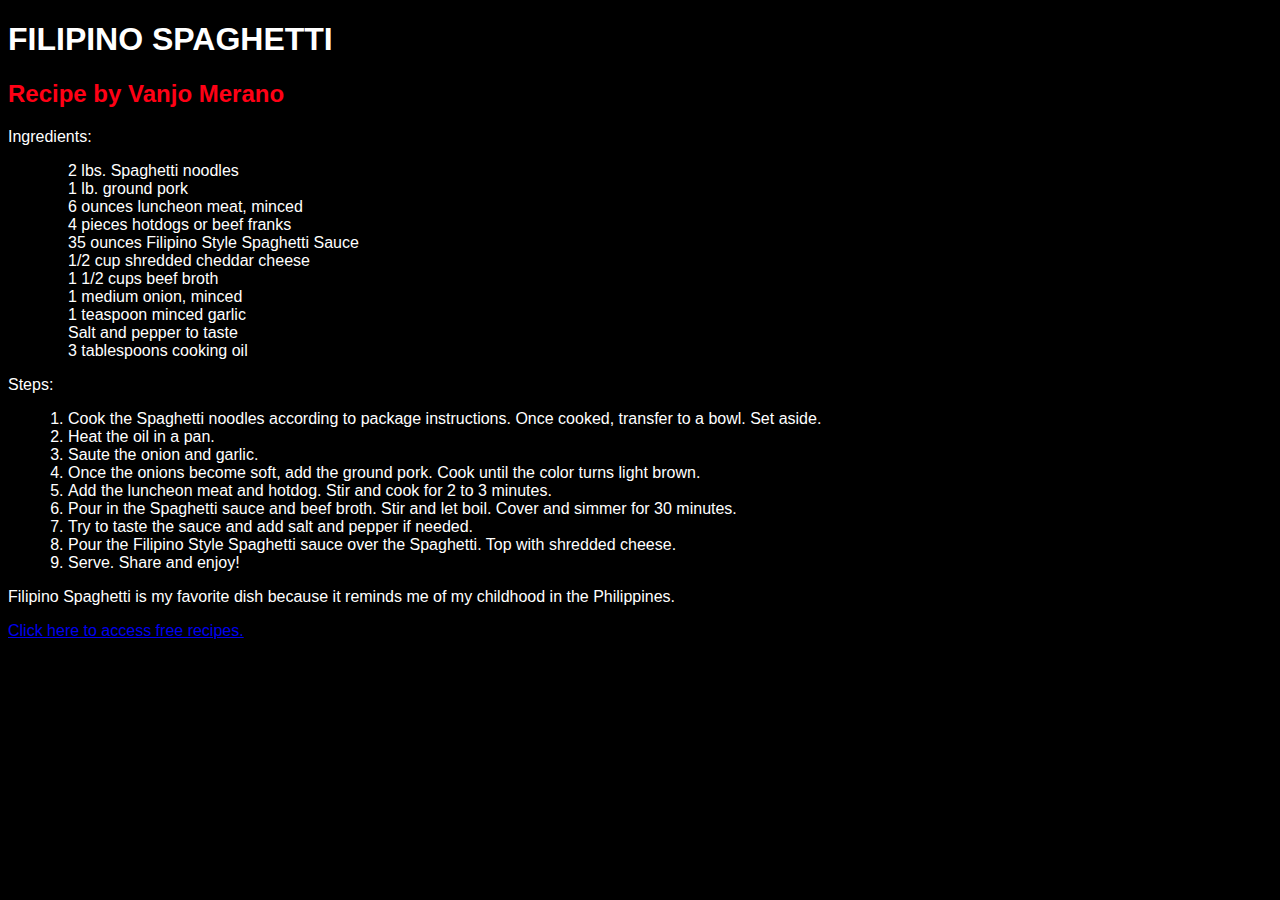
<file: Lab02/index.html>
<!DOCTYPE html>
<html lang="en">
<head>
    <meta charset="UTF-8">
    <meta name="viewport" content="width=device-width, initial-scale=1.0">
    <title>My Favorite Recipe</title>
    <link rel="stylesheet" href="recipe.css">
</head>
<body>
    <h1>Filipino Spaghetti</h1>
    <h2>Recipe by Vanjo Merano</h2>
    <p>Ingredients:</p>
    <ul>
        <li>2 lbs. Spaghetti noodles</li>
        <li>1 lb. ground pork</li>
        <li>6 ounces luncheon meat, minced</li>
        <li>4 pieces hotdogs or beef franks</li>
        <li>35 ounces Filipino Style Spaghetti Sauce</li>
        <li>1/2 cup shredded cheddar cheese</li>
        <li>1 1/2 cups beef broth</li>
        <li>1 medium onion, minced</li>
        <li>1 teaspoon minced garlic</li>
        <li>Salt and pepper to taste</li>
        <li>3 tablespoons cooking oil</li>
    </ul>
    <p>Steps:</p>
    <ol>
        <li>Cook the Spaghetti noodles according to package instructions. Once cooked, transfer to a bowl. Set aside.</li>
        <li>Heat the oil in a pan.</li>
        <li>Saute the onion and garlic.</li>
        <li>Once the onions become soft, add the ground pork. Cook until the color turns light brown.</li>
        <li>Add the luncheon meat and hotdog. Stir and cook for 2 to 3 minutes.</li>
        <li>Pour in the Spaghetti sauce and beef broth. Stir and let boil. Cover and simmer for 30 minutes.</li>
        <li>Try to taste the sauce and add salt and pepper if needed.</li>
        <li>Pour the Filipino Style Spaghetti sauce over the Spaghetti. Top with shredded cheese.</li>
        <li>Serve. Share and enjoy!</li>
    </ol>
    <p>Filipino Spaghetti is my favorite dish because it reminds me of my childhood in the Philippines.</p>
    <p><a href="https://panlasangpinoy.com/filipino-style-spaghetti/#wprm-recipe-container-48749">Click here to access free recipes.</a></p>
</body>
</html>
</file>
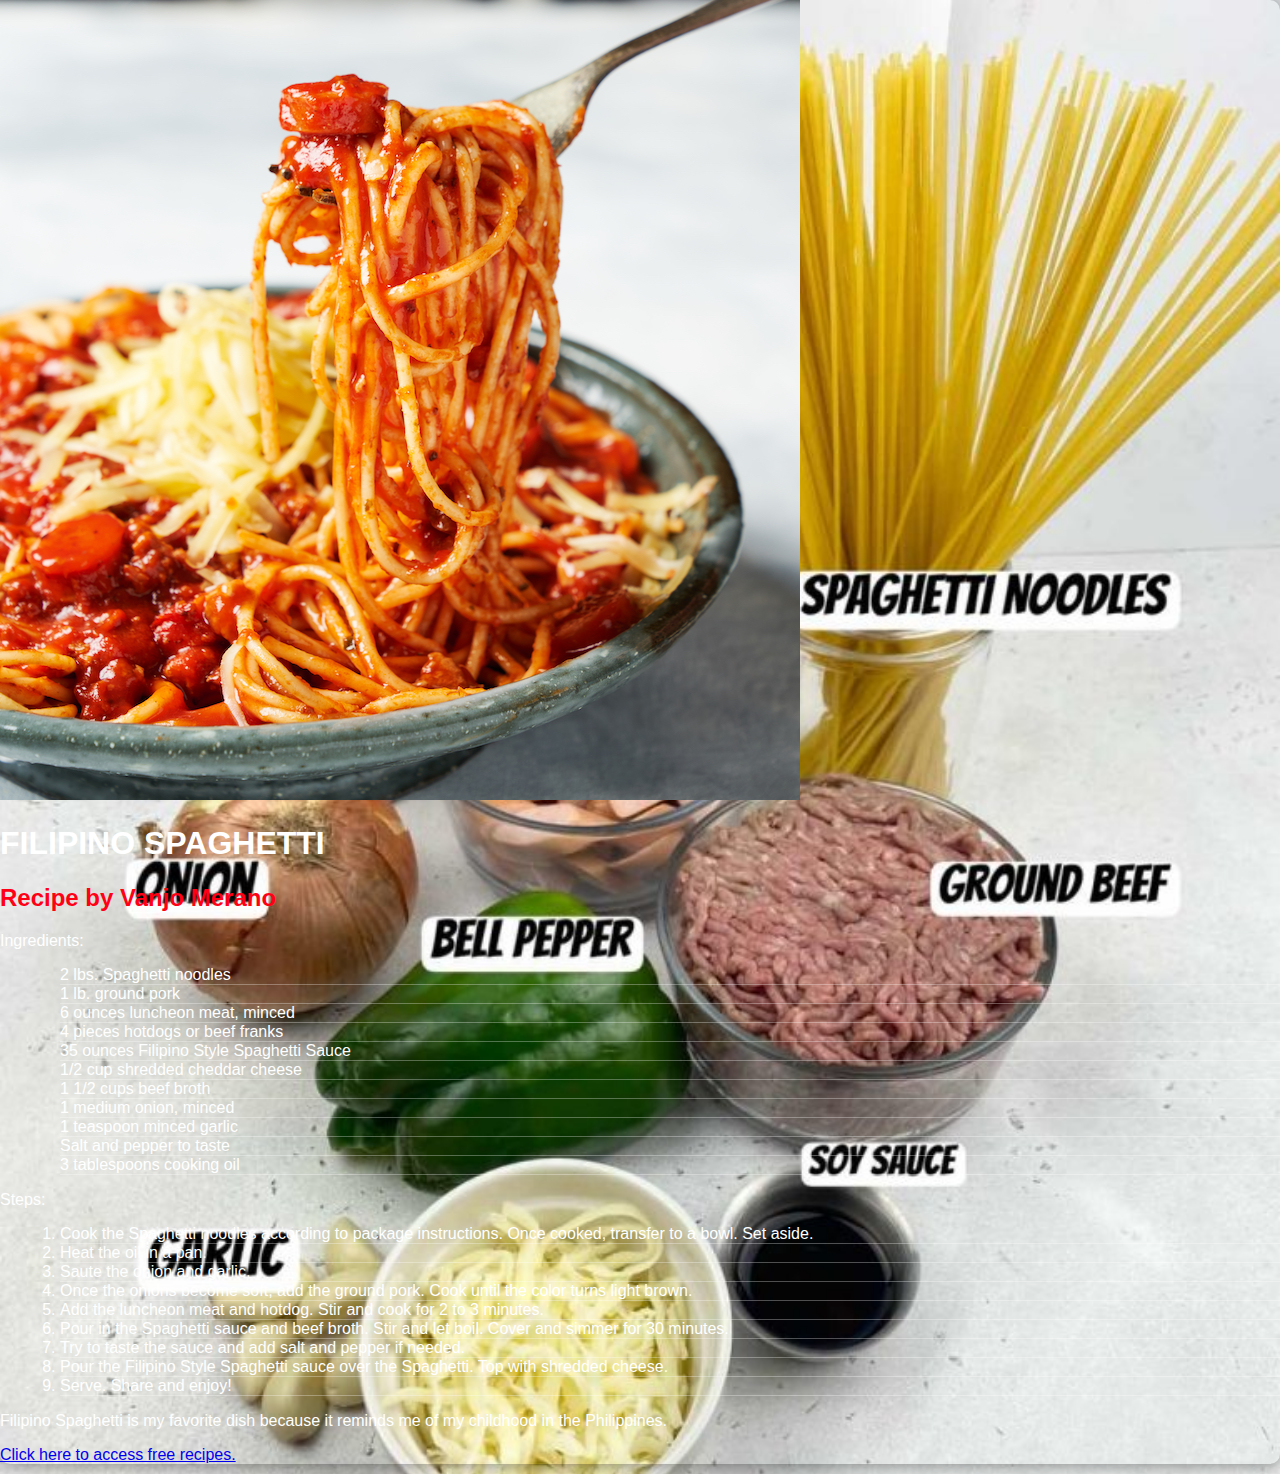
<file: Lab03/index.html>
<!DOCTYPE html>
<html lang="en">
<head>
    <meta charset="UTF-8">
    <meta name="viewport" content="width=device-width, initial-scale=1.0">
    <title>My Favorite Recipe</title>
    <link rel="stylesheet" href="recipe.css">
</head>
<body>
    <img src="filipinoSpaghetti.jpg" alt="Picture of Filipino Spaghetti">
    <h1>Filipino Spaghetti</h1>
    <h2>Recipe by Vanjo Merano</h2>
    <p>Ingredients:</p>
    <ul>
        <li>2 lbs. Spaghetti noodles</li>
        <li>1 lb. ground pork</li>
        <li>6 ounces luncheon meat, minced</li>
        <li>4 pieces hotdogs or beef franks</li>
        <li>35 ounces Filipino Style Spaghetti Sauce</li>
        <li>1/2 cup shredded cheddar cheese</li>
        <li>1 1/2 cups beef broth</li>
        <li>1 medium onion, minced</li>
        <li>1 teaspoon minced garlic</li>
        <li>Salt and pepper to taste</li>
        <li>3 tablespoons cooking oil</li>
    </ul>
    <p>Steps:</p>
    <ol>
        <li>Cook the Spaghetti noodles according to package instructions. Once cooked, transfer to a bowl. Set aside.</li>
        <li>Heat the oil in a pan.</li>
        <li>Saute the onion and garlic.</li>
        <li>Once the onions become soft, add the ground pork. Cook until the color turns light brown.</li>
        <li>Add the luncheon meat and hotdog. Stir and cook for 2 to 3 minutes.</li>
        <li>Pour in the Spaghetti sauce and beef broth. Stir and let boil. Cover and simmer for 30 minutes.</li>
        <li>Try to taste the sauce and add salt and pepper if needed.</li>
        <li>Pour the Filipino Style Spaghetti sauce over the Spaghetti. Top with shredded cheese.</li>
        <li>Serve. Share and enjoy!</li>
    </ol>
    <p>Filipino Spaghetti is my favorite dish because it reminds me of my childhood in the Philippines.</p>
    <p><a href="https://panlasangpinoy.com/filipino-style-spaghetti/#wprm-recipe-container-48749">Click here to access free recipes.</a></p>
</body>
</html>
</file>
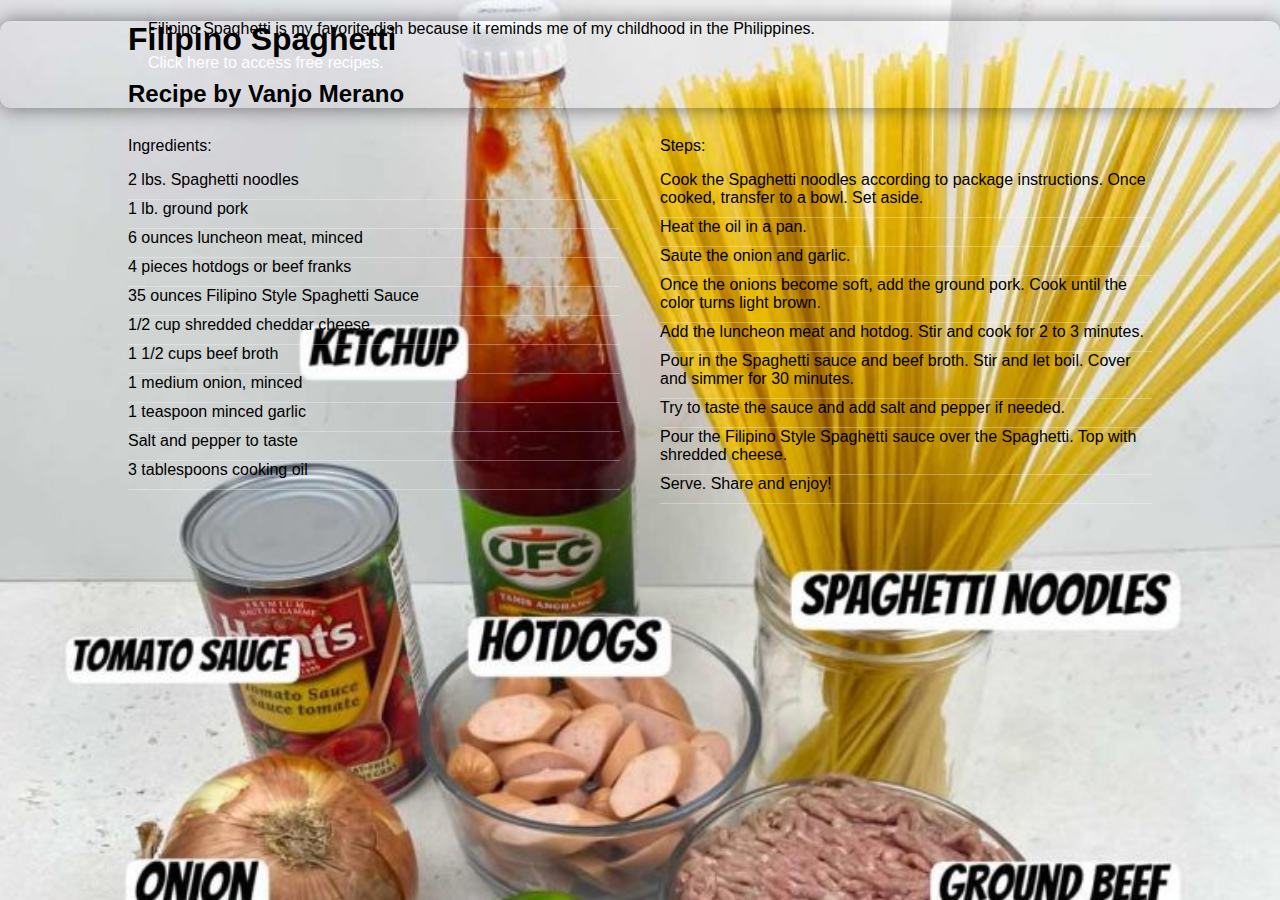
<file: Lab04/index.html>
<!DOCTYPE html>
<html lang="en">
<head>
    <meta charset="UTF-8">
    <meta name="viewport" content="width=device-width, initial-scale=1.0">
    <title>My Favorite Recipe</title>
    <link rel="stylesheet" href="recipe.css">
</head>
<body>
    <div id="wrapper">
        <div class="container">
            <div class="top">
                <h1>Filipino Spaghetti</h1>
                <h2>Recipe by Vanjo Merano</h2>
            </div>
            <div class="leftside">
                <p>Ingredients:</p>
                <ul>
                    <li>2 lbs. Spaghetti noodles</li>
                    <li>1 lb. ground pork</li>
                    <li>6 ounces luncheon meat, minced</li>
                    <li>4 pieces hotdogs or beef franks</li>
                    <li>35 ounces Filipino Style Spaghetti Sauce</li>
                    <li>1/2 cup shredded cheddar cheese</li>
                    <li>1 1/2 cups beef broth</li>
                    <li>1 medium onion, minced</li>
                    <li>1 teaspoon minced garlic</li>
                    <li>Salt and pepper to taste</li>
                    <li>3 tablespoons cooking oil</li>
                </ul>
            </div>
            <div class="rightside">
                <p>Steps:</p>
                <ol>
                    <li>Cook the Spaghetti noodles according to package instructions. Once cooked, transfer to a bowl. Set aside.</li>
                    <li>Heat the oil in a pan.</li>
                    <li>Saute the onion and garlic.</li>
                    <li>Once the onions become soft, add the ground pork. Cook until the color turns light brown.</li>
                    <li>Add the luncheon meat and hotdog. Stir and cook for 2 to 3 minutes.</li>
                    <li>Pour in the Spaghetti sauce and beef broth. Stir and let boil. Cover and simmer for 30 minutes.</li>
                    <li>Try to taste the sauce and add salt and pepper if needed.</li>
                    <li>Pour the Filipino Style Spaghetti sauce over the Spaghetti. Top with shredded cheese.</li>
                    <li>Serve. Share and enjoy!</li>
                </ol>
            </div>
            <div class="bottom">
                <p>Filipino Spaghetti is my favorite dish because it reminds me of my childhood in the Philippines.</p>
                <p><a href="https://panlasangpinoy.com/filipino-style-spaghetti/#wprm-recipe-container-48749">Click here to access free recipes.</a></p>
            </div>
        </div>
    </div>
</body>
</html>
</file>
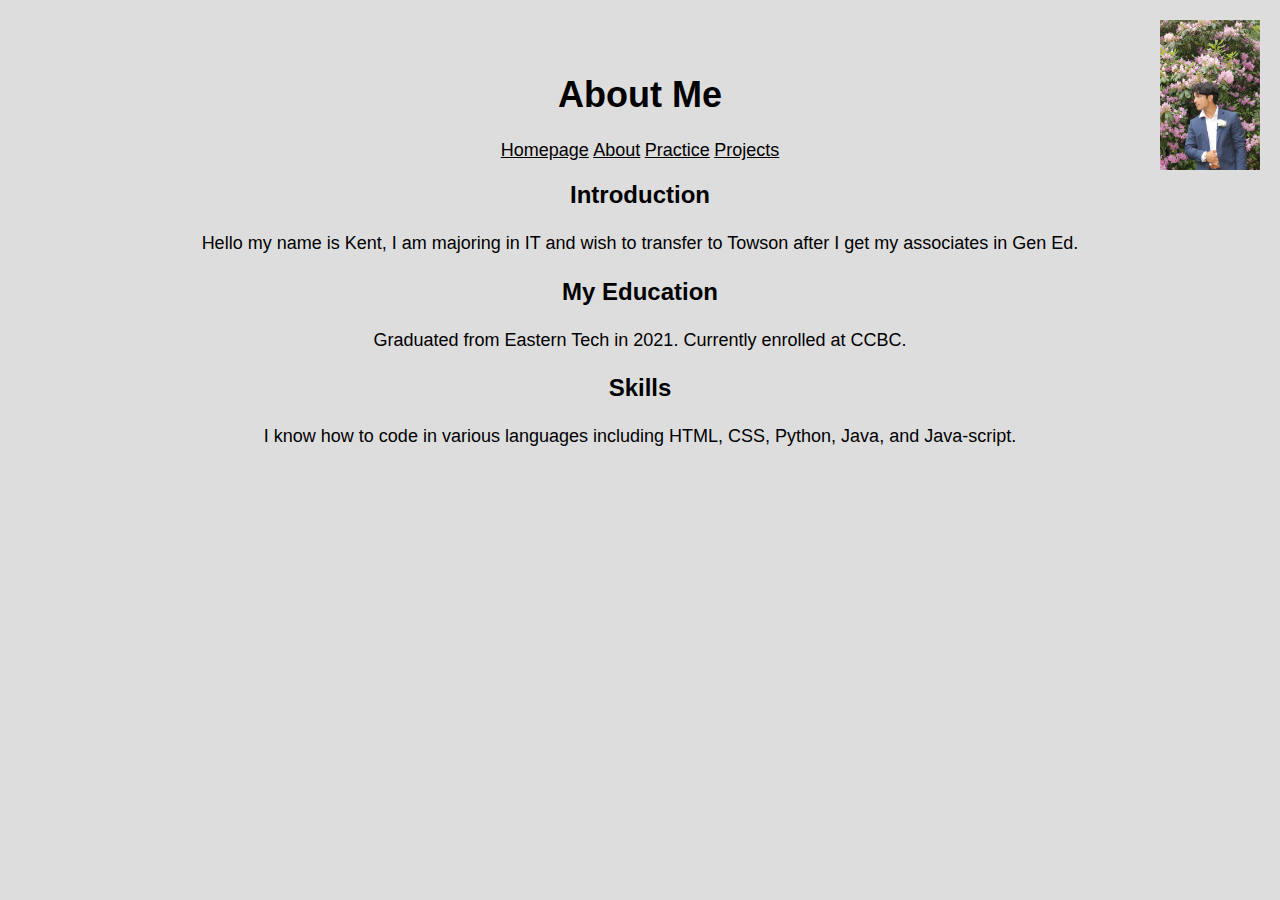
<file: Midsemester/About.html>
<!DOCTYPE html>
<html lang="en">
<head>
    <meta charset="UTF-8">
    <meta name="viewport" content="width=device-width, initial-scale=1.0">
    <title>About Me - Kent's Portfolio</title>
    <link rel="stylesheet" href="style.css">
</head>
<body>
    <div class="container">
    <header>
        <h1>About Me</h1>
        <a href="MidsemesterProject.html">Homepage</a>
        <a href="About.html">About</a>
        <a href="Practice.html">Practice</a>
        <a href="Projects.html">Projects</a>
        <img src="kent.JPG" alt="This is me">
    </header>
    
    <main>
        <h2>Introduction</h2>
        <p>Hello my name is Kent, I am majoring in IT and wish to transfer to Towson after I get my associates in Gen Ed.</p>
        
        <h2>My Education</h2>
        <p>Graduated from Eastern Tech in 2021. Currently enrolled at CCBC.</p>
        
        <h2>Skills</h2>
        <p>I know how to code in various languages including HTML, CSS, Python, Java, and Java-script.</p>
    </main>
    </div>
</body>
</html>
</file>
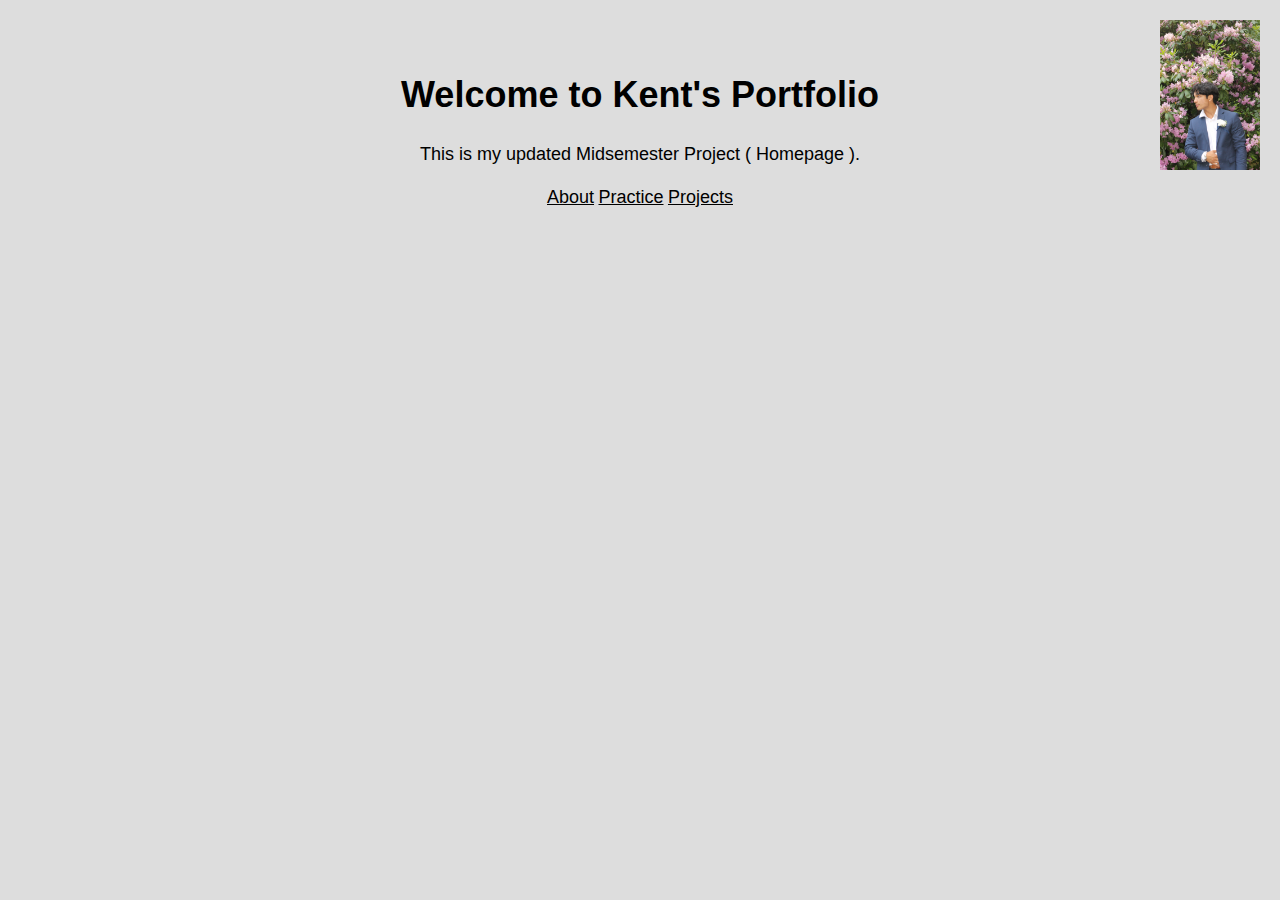
<file: Midsemester/MidsemesterProject.html>
<!DOCTYPE html>
<html lang="en">
<head>
    <meta charset="UTF-8">
    <meta name="viewport" content="width=device-width, initial-scale=1.0">
    <title>Kent's Portfolio</title>
    <link rel="stylesheet" href="style.css">
</head>
<body>
    <div class="container">
        <h1>Welcome to Kent's Portfolio</h1>
        <p>This is my updated Midsemester Project ( Homepage ).</p>
        <a href="About.html">About</a>
        <a href="Practice.html">Practice</a>
        <a href="Projects.html">Projects</a>
        <img src="kent.JPG" alt="This is me">
    </div>
</body>
</html>
</file>
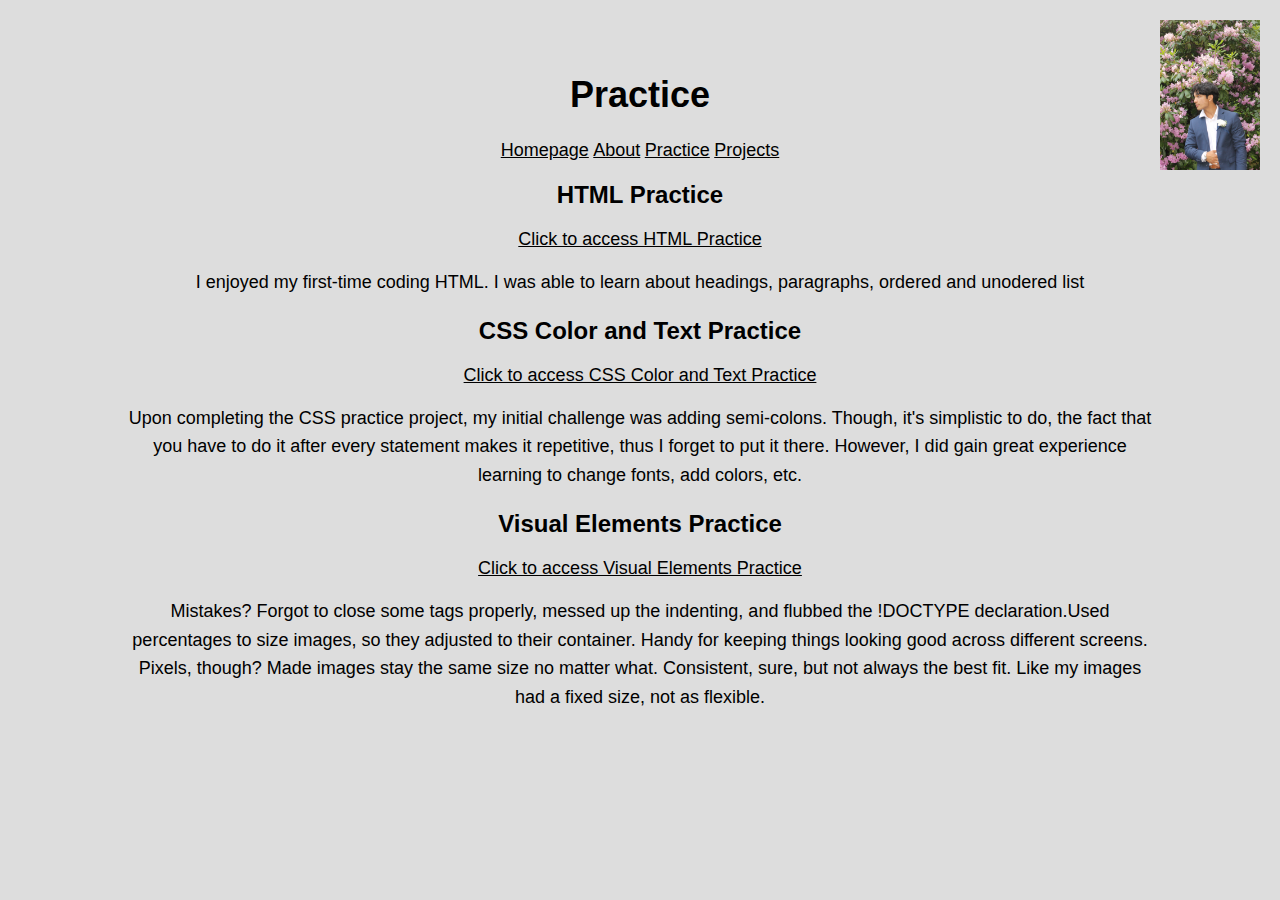
<file: Midsemester/Practice.html>
<!DOCTYPE html>
<html lang="en">
<head>
    <meta charset="UTF-8">
    <meta name="viewport" content="width=device-width, initial-scale=1.0">
    <title>Practice - Kent's Portfolio</title>
    <link rel="stylesheet" href="style.css">
</head>
<body>
    <div class="container">
    <header>
        <h1>Practice</h1>
        <a href="MidsemesterProject.html">Homepage</a>
        <a href="About.html">About</a>
        <a href="Practice.html">Practice</a>
        <a href="Projects.html">Projects</a>
        <img src="kent.JPG" alt="This is me">
    </header>
    
    <main>
        <h2>HTML Practice</h2>
        <a href="https://ccbcmd.brightspace.com/d2l/le/128961/discussions/threads/775522/View">Click to access HTML Practice</a>
        <p>I enjoyed my first-time coding HTML. I was able to learn about headings, paragraphs, ordered and unodered list</p>
        
        <h2>CSS Color and Text Practice</h2>
        <a href="https://ccbcmd.brightspace.com/d2l/le/128961/discussions/threads/784339/View">Click to access CSS Color and Text Practice</a>
        <p>Upon completing the CSS practice project, my initial challenge was adding semi-colons. Though, it's simplistic to do, the fact that you have to do it after every statement makes it repetitive, thus I forget to put it there.  However, I did gain great experience learning to change fonts, add colors, etc.</p>
        
        <h2>Visual Elements Practice</h2>
        <a href="https://ccbcmd.brightspace.com/d2l/le/128961/discussions/threads/792876/View">Click to access Visual Elements Practice</a>
        <p>Mistakes? Forgot to close some tags properly, messed up the indenting, and flubbed the !DOCTYPE declaration.Used percentages to size images, so they adjusted to their container. Handy for keeping things looking good across different screens. Pixels, though? Made images stay the same size no matter what. Consistent, sure, but not always the best fit. Like my images had a fixed size, not as flexible.</p>
    </main>
    </div>
</body>
</html>
</file>
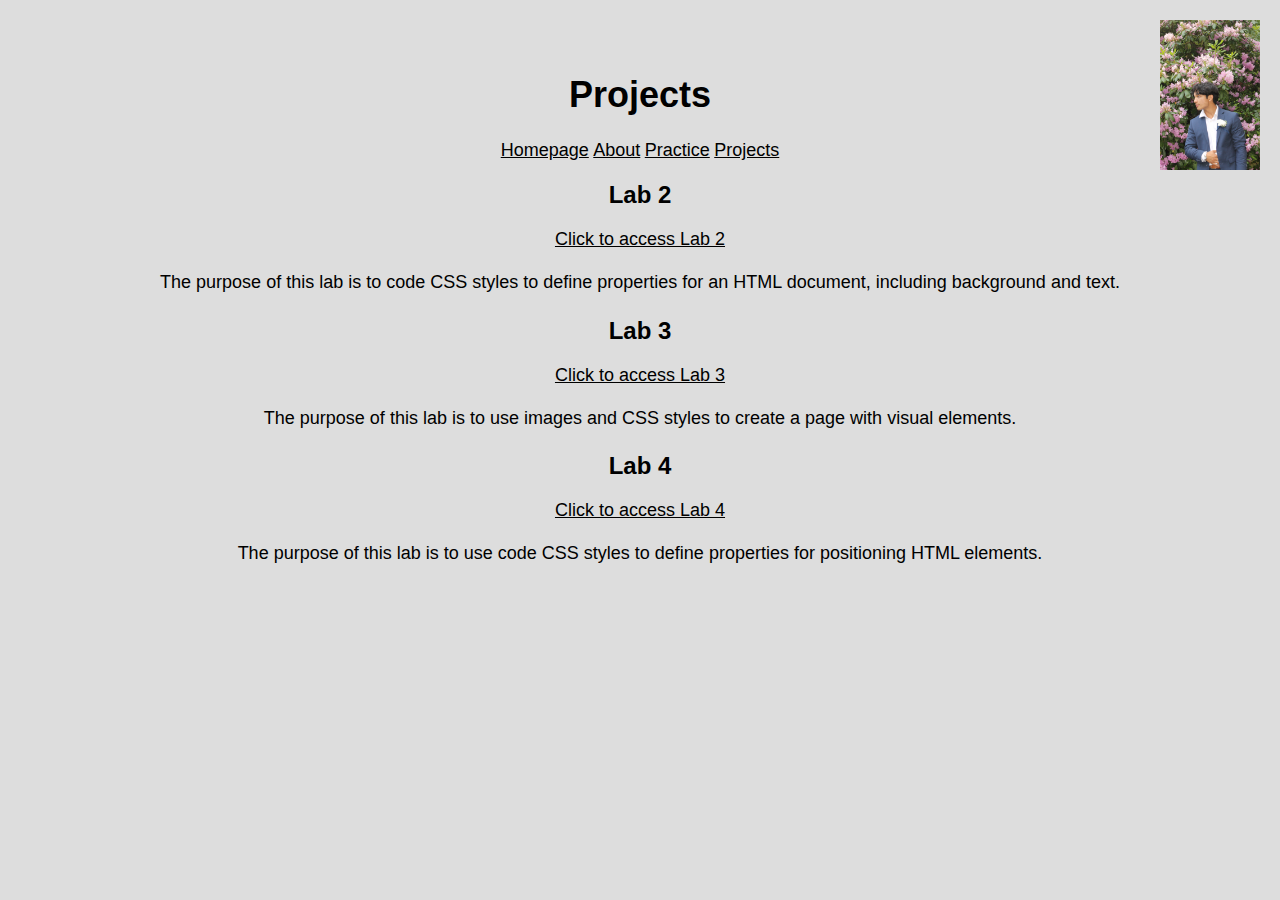
<file: Midsemester/Projects.html>
<!DOCTYPE html>
<html lang="en">
<head>
    <meta charset="UTF-8">
    <meta name="viewport" content="width=device-width, initial-scale=1.0">
    <title>Projects - Kent's Portfolio</title>
    <link rel="stylesheet" href="style.css">
</head>
<body>
    <div class="container">
    <header>
        <h1>Projects</h1>
        <a href="MidsemesterProject.html">Homepage</a>
        <a href="About.html">About</a>
        <a href="Practice.html">Practice</a>
        <a href="Projects.html">Projects</a>
        <img src="kent.JPG" alt="This is me">
    </header>
    
    <main>
        <h2>Lab 2</h2>
        <a href="https://kentarinoo.github.io/Csit-121/Lab02">Click to access Lab 2</a>
        <p>The purpose of this lab is to code CSS styles to define properties for an HTML document, including background and text.</p>
        
        <h2>Lab 3</h2>
        <a href="https://kentarinoo.github.io/Csit-121/Lab03">Click to access Lab 3</a>
        <p>The purpose of this lab is to use images and CSS styles to create a page with visual elements.</p>
        
        <h2>Lab 4</h2>
        <a href="https://kentarinoo.github.io/Csit-121/Lab04">Click to access Lab 4</a>
        <p>The purpose of this lab is to use code CSS styles to define properties for positioning HTML elements. </p>
    </main>
    </div>
</body>
</html>
</file>
<file: Lab02/recipe.css>
body {
    background-color: black;
    color: white;
    font-family: Arial, sans-serif;
    margin: 2;
}

h1 {
    text-transform: uppercase;
}

h2 {
    color: #ff0015;
}

p {
    margin-bottom: 10px;
}

ul {
    list-style-type: none;
}

li {
    margin-left: 20px;
}
</file>
<file: Lab03/recipe.css>
body {
    background-image: url('filipinoIngredients.jpeg');
    background-repeat: no-repeat;
    background-color: black;
    color: white;
    font-family: Arial, sans-serif;
    margin: 0;
    padding: 0;
    background-size: cover;
    box-shadow: 0 0 20px rgba(0, 0, 0, 0.5); 
    border-radius: 10px; 
}

h1 {
    text-transform: uppercase;
}

h2 {
    color: #ff0015;
}

p {
    margin-bottom: 10px;
}

ul {
    list-style-type: none;
}

li {
    margin-left: 20px;
    border-bottom: 1px solid rgba(255, 255, 255, 0.3);
}
</file>
<file: Lab04/recipe.css>
body {
    background-image: url('filipinoIngredients.jpeg');
    background-repeat: no-repeat;
    background-color: black;
    color: rgb(0, 0, 0);
    font-family: Arial, sans-serif;
    margin: 0;
    padding: 0;
    background-size: cover;
    box-shadow: 0 0 20px rgba(0, 0, 0, 0.5); 
    border-radius: 10px; 
    position: relative;
}

#wrapper {
    margin-left: auto;
    margin-right: auto;
    width: 80%;
}

.container {
    position: relative;
}

.top {
    text-align: left;
}

.leftside {
    position: absolute;
    left: 0;
    top: 100px;
    width: 50%;
    box-sizing: border-box;
    padding-right: 20px;
}

.rightside {
    position: absolute;
    right: 0;
    top: 100px;
    width: 50%;
    box-sizing: border-box;
    padding-left: 20px;
}

.bottom {
    text-align: left;
    position: absolute;
    left: 20px;
    bottom: 20px;
    width: calc(100% - 40px);
}

ul, ol {
    list-style-type: none;
    padding-left: 0;
}

li {
    border-bottom: 1px solid rgba(255, 255, 255, 0.3);
    padding-bottom: 10px;
}

a:link, a:visited {
    color: white;
    text-decoration: none;
}

a:hover {
    color: #ff0015;
}
</file>
<file: Midsemester/style.css>
body {
    background-color: #cccccca8; 
    color: black;
    font-family: Arial, sans-serif;
    margin: 0;
    padding: 0;
}

.container {
    width: 80%;
    margin: 0 auto;
    text-align: center;
    padding-top: 50px;
}

h1 {
    font-size: 36px;
}

p {
    font-size: 18px;
    line-height: 1.6;
}
img {
    width: 100px; 
    position: absolute;
    top: 20px;
    right: 20px;
}
a {
    font-size: 18px;
    color: black; 
}


a:hover {
    color: #333; 
}
</file>
